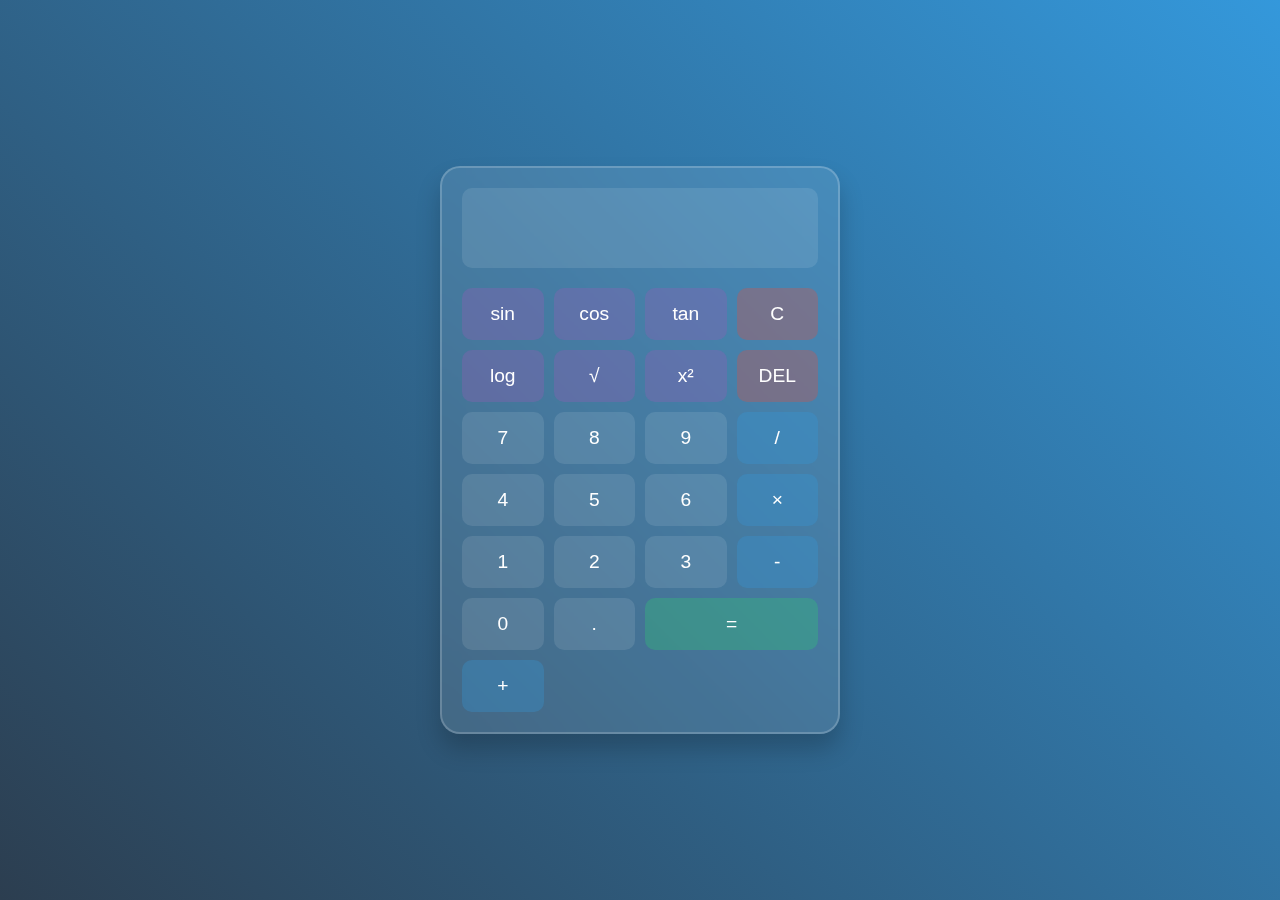
<file: task3/index.html>
<!DOCTYPE html>
<html lang="en">
<head>
    <meta charset="UTF-8">
    <meta name="viewport" content="width=device-width, initial-scale=1.0">
    <title>Advanced Calculator</title>
    <style>
        * {
            margin: 0;
            padding: 0;
            box-sizing: border-box;
            font-family: 'Segoe UI', Tahoma, Geneva, Verdana, sans-serif;
        }

        body {
            min-height: 100vh;
            display: flex;
            justify-content: center;
            align-items: center;
            background: linear-gradient(45deg, #2c3e50, #3498db);
        }

        .calculator {
            background: rgba(255, 255, 255, 0.1);
            backdrop-filter: blur(10px);
            border: 2px solid rgba(255, 255, 255, 0.2);
            border-radius: 20px;
            padding: 20px;
            box-shadow: 0 15px 25px rgba(0,0,0,0.2);
            width: 400px;
        }

        .display {
            width: 100%;
            height: 80px;
            border: none;
            background: rgba(255, 255, 255, 0.1);
            margin-bottom: 20px;
            border-radius: 10px;
            font-size: 2em;
            color: white;
            text-align: right;
            padding: 15px;
            outline: none;
        }

        .buttons {
            display: grid;
            grid-template-columns: repeat(4, 1fr);
            gap: 10px;
        }

        button {
            padding: 15px;
            border: none;
            background: rgba(255, 255, 255, 0.1);
            color: white;
            font-size: 1.2em;
            border-radius: 10px;
            cursor: pointer;
            transition: 0.3s;
        }

        button:hover {
            background: rgba(255, 255, 255, 0.2);
            transform: scale(0.98);
        }

        .operator {
            background: rgba(52, 152, 219, 0.3);
        }

        .equals {
            background: rgba(46, 204, 113, 0.3);
            grid-column: span 2;
        }

        .clear, .delete {
            background: rgba(231, 76, 60, 0.3);
        }

        .function {
            background: rgba(155, 89, 182, 0.3);
        }
    </style>
</head>
<body>
    <div class="calculator">
        <input type="text" class="display" readonly>
        <div class="buttons">
            <button class="function" onclick="calculate('sin')">sin</button>
            <button class="function" onclick="calculate('cos')">cos</button>
            <button class="function" onclick="calculate('tan')">tan</button>
            <button class="clear" onclick="clearDisplay()">C</button>

            <button class="function" onclick="calculate('log')">log</button>
            <button class="function" onclick="calculate('sqrt')">√</button>
            <button class="function" onclick="calculate('pow')">x²</button>
            <button class="delete" onclick="deleteChar()">DEL</button>

            <button onclick="appendNumber('7')">7</button>
            <button onclick="appendNumber('8')">8</button>
            <button onclick="appendNumber('9')">9</button>
            <button class="operator" onclick="appendOperator('/')">/</button>

            <button onclick="appendNumber('4')">4</button>
            <button onclick="appendNumber('5')">5</button>
            <button onclick="appendNumber('6')">6</button>
            <button class="operator" onclick="appendOperator('*')">×</button>

            <button onclick="appendNumber('1')">1</button>
            <button onclick="appendNumber('2')">2</button>
            <button onclick="appendNumber('3')">3</button>
            <button class="operator" onclick="appendOperator('-')">-</button>

            <button onclick="appendNumber('0')">0</button>
            <button onclick="appendNumber('.')">.</button>
            <button class="equals" onclick="calculate('equals')">=</button>
            <button class="operator" onclick="appendOperator('+')">+</button>
        </div>
    </div>

    <script>
        const display = document.querySelector('.display');
        let currentExpression = '';

        function appendNumber(num) {
            currentExpression += num;
            display.value = currentExpression;
        }

        function appendOperator(operator) {
            currentExpression += operator;
            display.value = currentExpression;
        }

        function clearDisplay() {
            currentExpression = '';
            display.value = '';
        }

        function deleteChar() {
            currentExpression = currentExpression.slice(0, -1);
            display.value = currentExpression;
        }

        function calculate(operation) {
            try {
                if (operation === 'equals') {
                    currentExpression = eval(currentExpression).toString();
                } else if (operation === 'sin') {
                    currentExpression = Math.sin(eval(currentExpression) * Math.PI / 180).toString();
                } else if (operation === 'cos') {
                    currentExpression = Math.cos(eval(currentExpression) * Math.PI / 180).toString();
                } else if (operation === 'tan') {
                    currentExpression = Math.tan(eval(currentExpression) * Math.PI / 180).toString();
                } else if (operation === 'log') {
                    currentExpression = Math.log10(eval(currentExpression)).toString();
                } else if (operation === 'sqrt') {
                    currentExpression = Math.sqrt(eval(currentExpression)).toString();
                } else if (operation === 'pow') {
                    currentExpression = Math.pow(eval(currentExpression), 2).toString();
                }
                display.value = currentExpression;
            } catch (error) {
                display.value = 'Error';
                currentExpression = '';
            }
        }
    </script>
</body>
</html>
</file>
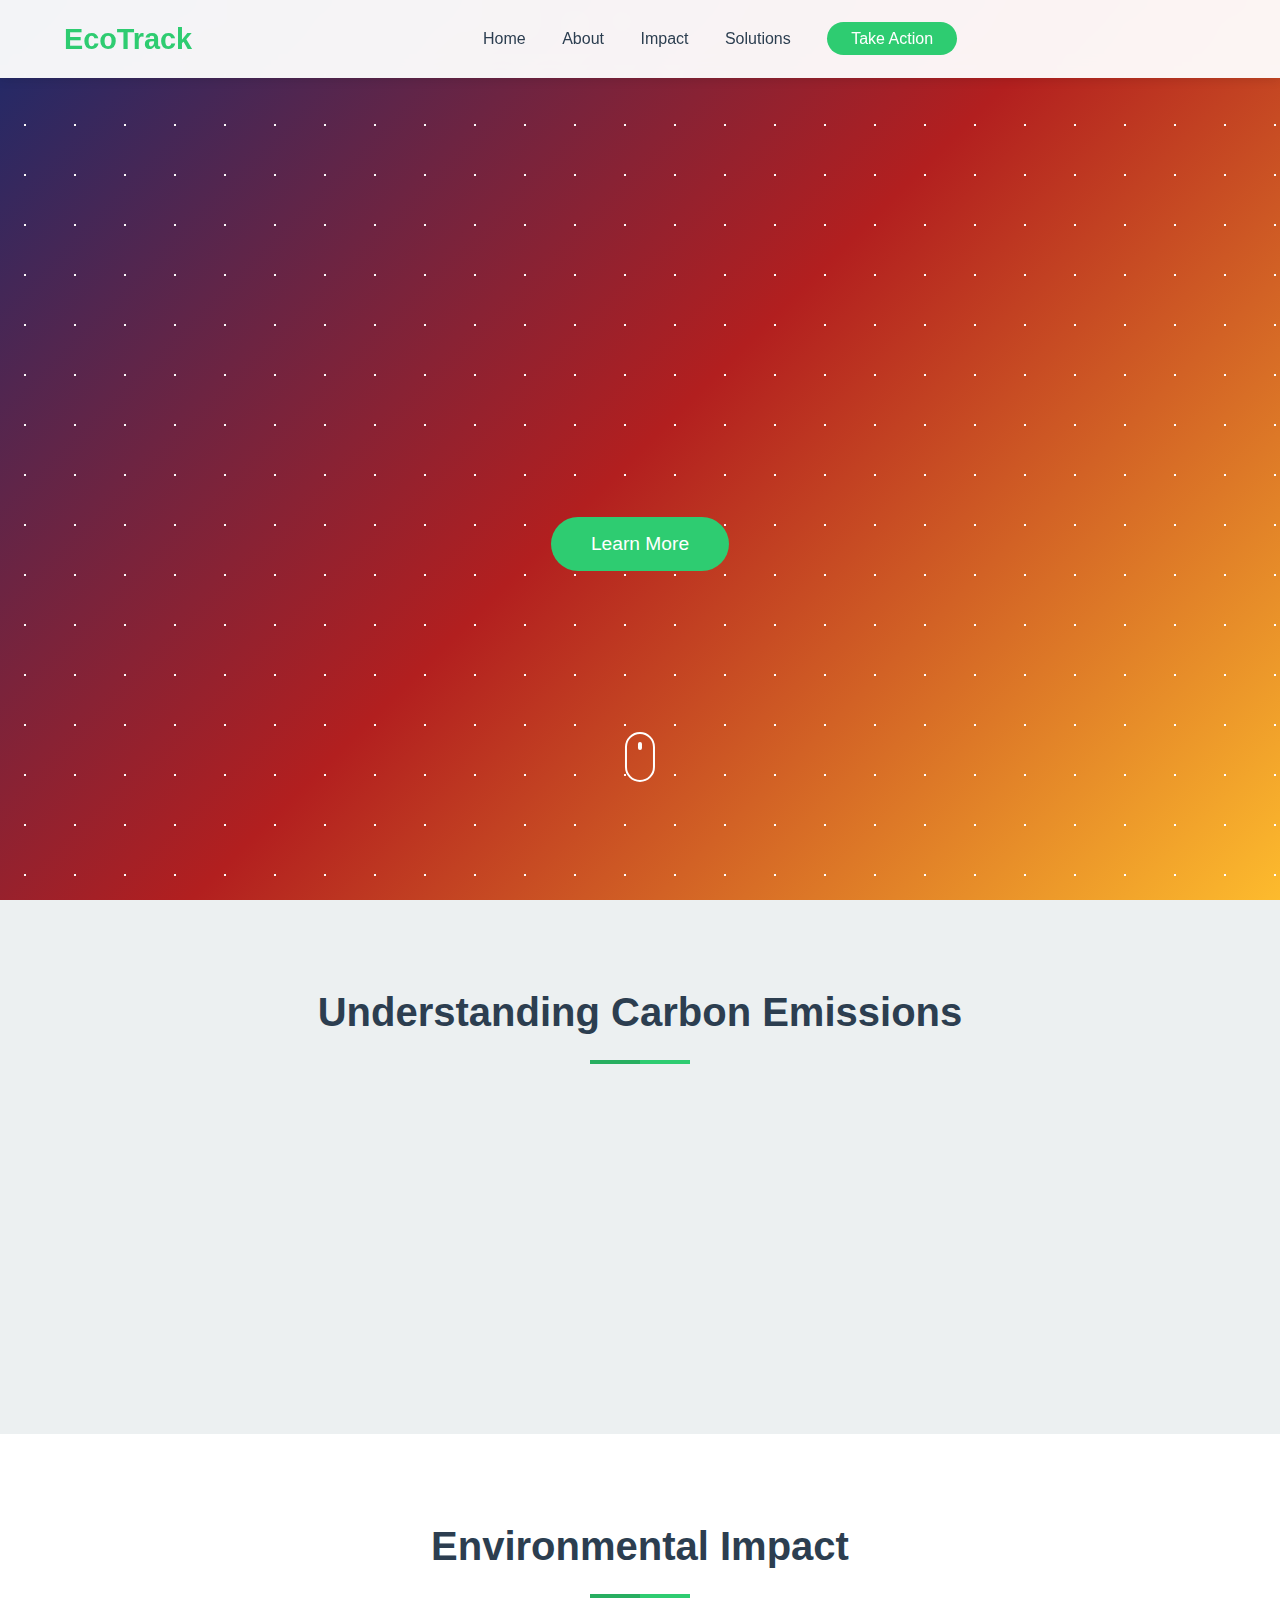
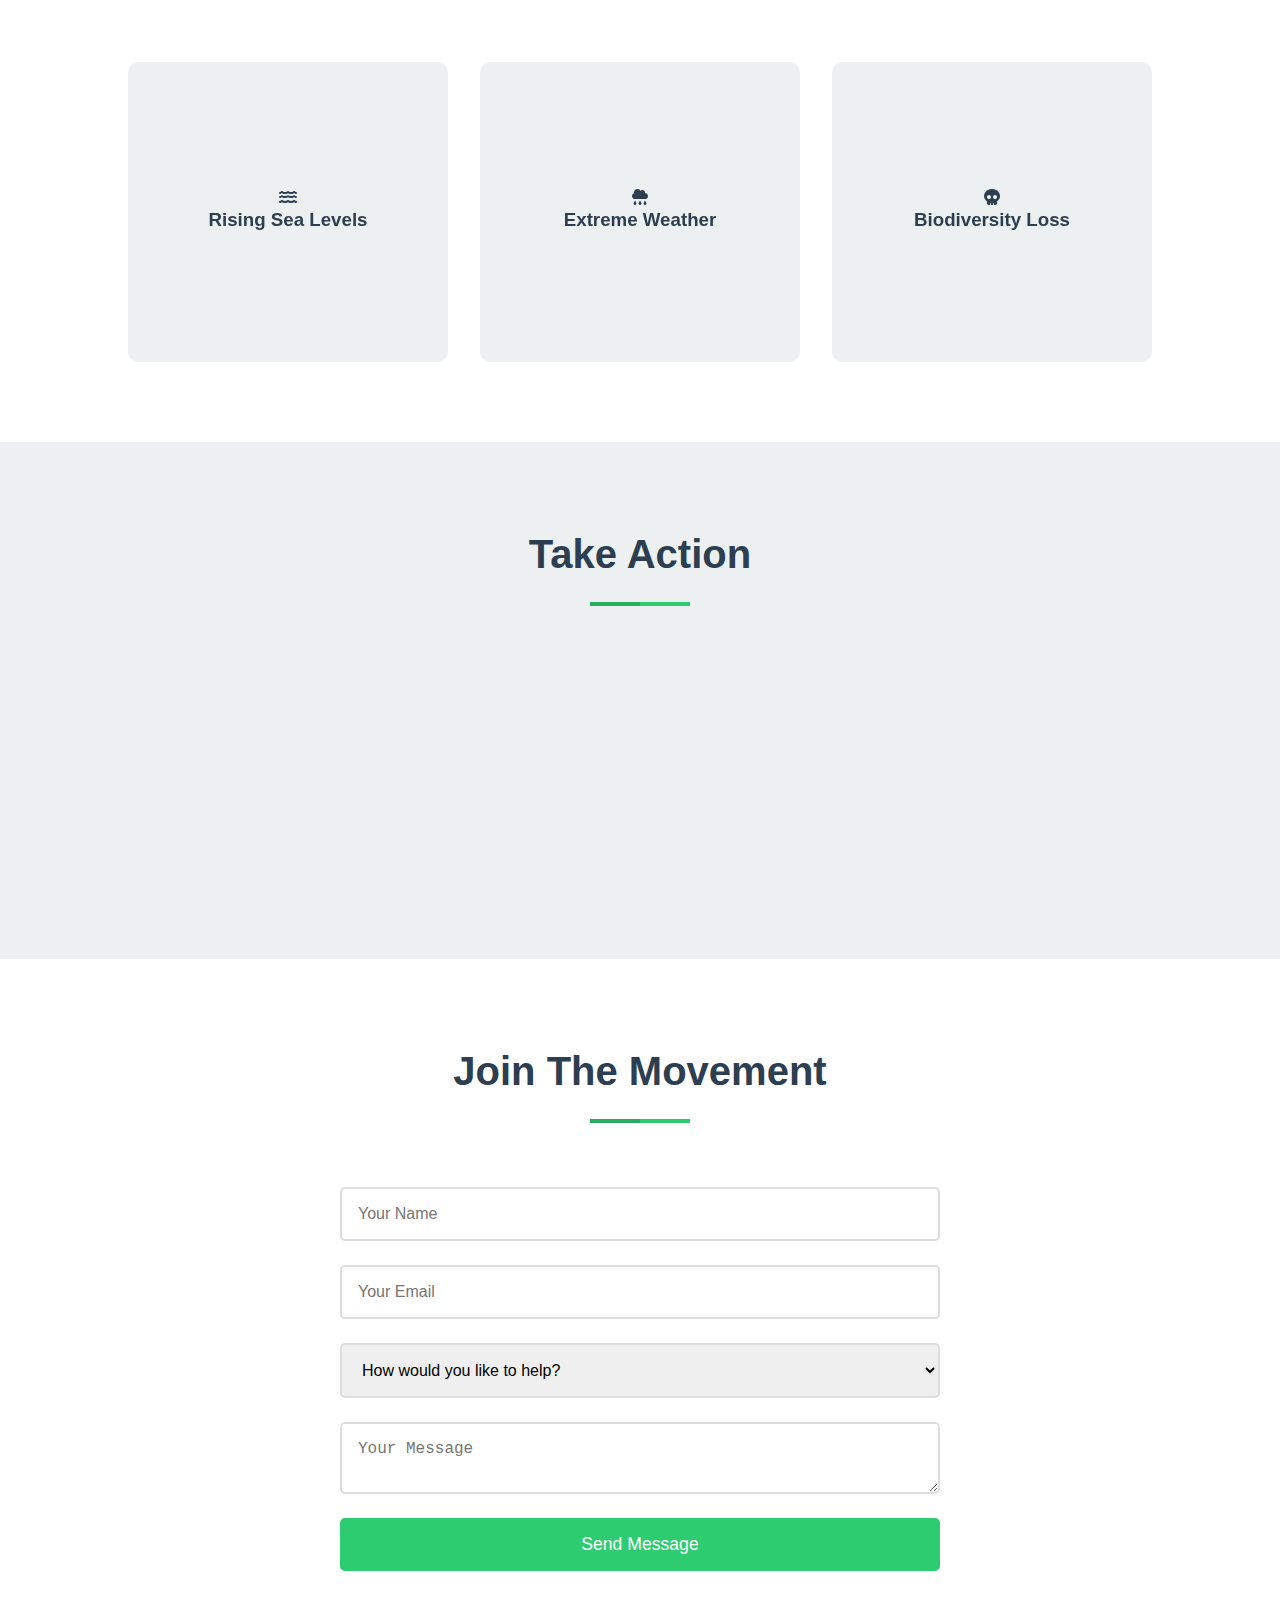
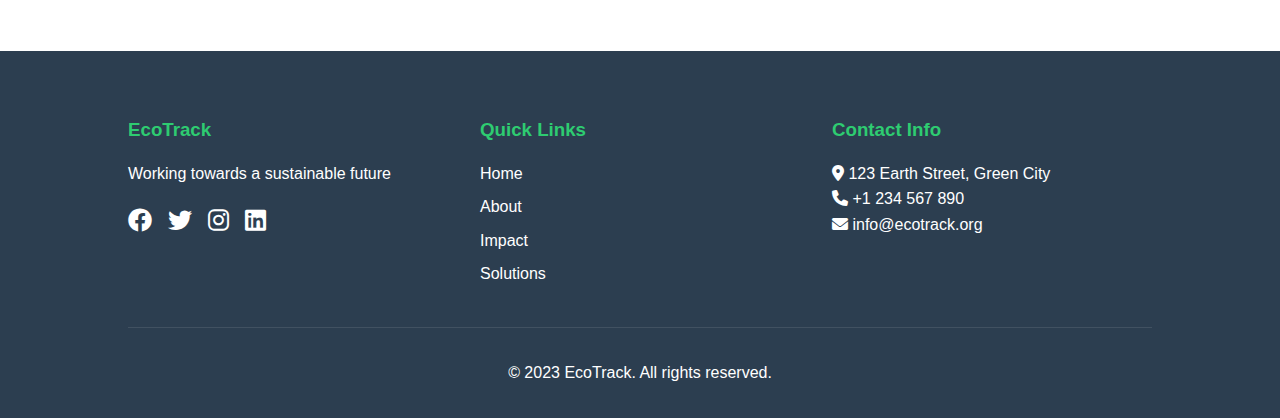
<file: task4/index.html>
<!DOCTYPE html>
<html lang="en">
<head>
    <meta charset="UTF-8">
    <meta name="viewport" content="width=device-width, initial-scale=1.0">
    <title>Carbon Emissions - Save Our Planet</title>
    <link rel="stylesheet" href="styles.css">
    <link rel="stylesheet" href="https://cdnjs.cloudflare.com/ajax/libs/font-awesome/6.0.0/css/all.min.css">
</head>
<body>
    <nav class="navbar">
        <div class="logo">EcoTrack</div>
        <div class="nav-links">
            <a href="#home">Home</a>
            <a href="#about">About</a>
            <a href="#impact">Impact</a>
            <a href="#solutions">Solutions</a>
            <a href="#contact" class="cta-btn">Take Action</a>
        </div>
        <div class="menu-toggle">
            <div class="bar"></div>
            <div class="bar"></div>
            <div class="bar"></div>
        </div>
    </nav>

    <section id="home" class="hero">
        <div class="particles"></div>
        <div class="hero-content">
            <h1 class="animate-text">Reduce Carbon Emissions</h1>
            <p class="animate-text-delay">Join us in the fight against climate change</p>
            <button class="cta-button">Learn More</button>
        </div>
        <div class="scroll-indicator">
            <div class="mouse"></div>
            <p>Scroll Down</p>
        </div>
    </section>

    <section id="about" class="about">
        <div class="section-header">
            <h2>Understanding Carbon Emissions</h2>
            <div class="underline"></div>
        </div>
        <div class="stats-container">
            <div class="stat-card" data-aos="fade-up">
                <i class="fas fa-industry"></i>
                <h3 class="counter" data-target="40">0</h3>
                <p>Billion Tons CO₂/Year</p>
            </div>
            <div class="stat-card" data-aos="fade-up" data-aos-delay="200">
                <i class="fas fa-temperature-high"></i>
                <h3 class="counter" data-target="1.5">0</h3>
                <p>°C Global Temperature Rise</p>
            </div>
            <div class="stat-card" data-aos="fade-up" data-aos-delay="400">
                <i class="fas fa-tree"></i>
                <h3 class="counter" data-target="15">0</h3>
                <p>Million Hectares Forest Lost/Year</p>
            </div>
        </div>
    </section>

    <section id="impact" class="impact">
        <div class="section-header">
            <h2>Environmental Impact</h2>
            <div class="underline"></div>
        </div>
        <div class="impact-grid">
            <div class="impact-card">
                <div class="card-front">
                    <i class="fas fa-water"></i>
                    <h3>Rising Sea Levels</h3>
                </div>
                <div class="card-back">
                    <p>Sea levels are rising at an unprecedented rate due to melting ice caps and thermal expansion.</p>
                </div>
            </div>
            <div class="impact-card">
                <div class="card-front">
                    <i class="fas fa-cloud-rain"></i>
                    <h3>Extreme Weather</h3>
                </div>
                <div class="card-back">
                    <p>Increased frequency and intensity of extreme weather events like hurricanes and droughts.</p>
                </div>
            </div>
            <div class="impact-card">
                <div class="card-front">
                    <i class="fas fa-skull"></i>
                    <h3>Biodiversity Loss</h3>
                </div>
                <div class="card-back">
                    <p>Many species are facing extinction due to habitat loss and changing climate patterns.</p>
                </div>
            </div>
        </div>
    </section>

    <section id="solutions" class="solutions">
        <div class="section-header">
            <h2>Take Action</h2>
            <div class="underline"></div>
        </div>
        <div class="solutions-container">
            <div class="solution-item" data-aos="fade-right">
                <i class="fas fa-solar-panel"></i>
                <h3>Renewable Energy</h3>
                <p>Switch to clean energy sources like solar and wind power.</p>
            </div>
            <div class="solution-item" data-aos="fade-up">
                <i class="fas fa-recycle"></i>
                <h3>Reduce & Recycle</h3>
                <p>Minimize waste and promote circular economy practices.</p>
            </div>
            <div class="solution-item" data-aos="fade-left">
                <i class="fas fa-leaf"></i>
                <h3>Green Living</h3>
                <p>Adopt sustainable lifestyle choices and reduce carbon footprint.</p>
            </div>
        </div>
    </section>

    <section id="contact" class="contact">
        <div class="section-header">
            <h2>Join The Movement</h2>
            <div class="underline"></div>
        </div>
        <div class="contact-container">
            <form id="contact-form" class="contact-form">
                <input type="text" placeholder="Your Name" required>
                <input type="email" placeholder="Your Email" required>
                <select required>
                    <option value="">How would you like to help?</option>
                    <option value="volunteer">Volunteer</option>
                    <option value="donate">Donate</option>
                    <option value="spread">Spread Awareness</option>
                </select>
                <textarea placeholder="Your Message" required></textarea>
                <button type="submit" class="submit-btn">Send Message</button>
            </form>
        </div>
    </section>

    <footer class="footer">
        <div class="footer-content">
            <div class="footer-section">
                <h3>EcoTrack</h3>
                <p>Working towards a sustainable future</p>
                <div class="social-icons">
                    <a href="#"><i class="fab fa-facebook"></i></a>
                    <a href="#"><i class="fab fa-twitter"></i></a>
                    <a href="#"><i class="fab fa-instagram"></i></a>
                    <a href="#"><i class="fab fa-linkedin"></i></a>
                </div>
            </div>
            <div class="footer-section">
                <h3>Quick Links</h3>
                <ul>
                    <li><a href="#home">Home</a></li>
                    <li><a href="#about">About</a></li>
                    <li><a href="#impact">Impact</a></li>
                    <li><a href="#solutions">Solutions</a></li>
                </ul>
            </div>
            <div class="footer-section">
                <h3>Contact Info</h3>
                <p><i class="fas fa-map-marker-alt"></i> 123 Earth Street, Green City</p>
                <p><i class="fas fa-phone"></i> +1 234 567 890</p>
                <p><i class="fas fa-envelope"></i> info@ecotrack.org</p>
            </div>
        </div>
        <div class="footer-bottom">
            <p>&copy; 2023 EcoTrack. All rights reserved.</p>
        </div>
    </footer>

    <script src="script.js"></script>
</body>
</html>
</file>
<file: task4/styles.css>
/* Global Styles */
:root {
    --primary-color: #2ecc71;
    --secondary-color: #27ae60;
    --dark-color: #2c3e50;
    --light-color: #ecf0f1;
    --transition: all 0.3s ease;
}

* {
    margin: 0;
    padding: 0;
    box-sizing: border-box;
}

html {
    scroll-behavior: smooth;
}

body {
    font-family: 'Segoe UI', Tahoma, Geneva, Verdana, sans-serif;
    line-height: 1.6;
    color: var(--dark-color);
    overflow-x: hidden;
}

/* Navbar Styles */
.navbar {
    position: fixed;
    top: 0;
    width: 100%;
    padding: 1rem 5%;
    display: flex;
    justify-content: space-between;
    align-items: center;
    background: rgba(255, 255, 255, 0.95);
    backdrop-filter: blur(10px);
    z-index: 1000;
    transition: var(--transition);
    box-shadow: 0 2px 10px rgba(0, 0, 0, 0.1);
}

.navbar.scrolled {
    padding: 0.5rem 5%;
}

.logo {
    font-size: 1.8rem;
    font-weight: bold;
    color: var(--primary-color);
}

.nav-links a {
    text-decoration: none;
    color: var(--dark-color);
    margin-left: 2rem;
    transition: var(--transition);
}

.nav-links a:hover {
    color: var(--primary-color);
}

.cta-btn {
    background: var(--primary-color);
    color: white !important;
    padding: 0.5rem 1.5rem;
    border-radius: 25px;
}

.cta-btn:hover {
    background: var(--secondary-color);
    transform: translateY(-2px);
}

/* Hero Section */
.hero {
    height: 100vh;
    background: linear-gradient(135deg, #1a2a6c, #b21f1f, #fdbb2d);
    display: flex;
    align-items: center;
    justify-content: center;
    position: relative;
    overflow: hidden;
}

.particles {
    position: absolute;
    width: 100%;
    height: 100%;
    background-image: radial-gradient(circle, #fff 1px, transparent 1px);
    background-size: 50px 50px;
    animation: particleAnimation 20s linear infinite;
}

@keyframes particleAnimation {
    0% { transform: translateY(0); }
    100% { transform: translateY(-50px); }
}

.hero-content {
    text-align: center;
    color: white;
    z-index: 1;
}

.hero h1 {
    font-size: 4rem;
    margin-bottom: 1rem;
    opacity: 0;
    transform: translateY(30px);
    animation: fadeInUp 1s forwards;
}

.hero p {
    font-size: 1.5rem;
    margin-bottom: 2rem;
    opacity: 0;
    transform: translateY(30px);
    animation: fadeInUp 1s 0.5s forwards;
}

@keyframes fadeInUp {
    to {
        opacity: 1;
        transform: translateY(0);
    }
}

.cta-button {
    padding: 1rem 2.5rem;
    font-size: 1.2rem;
    border: none;
    border-radius: 30px;
    background: var(--primary-color);
    color: white;
    cursor: pointer;
    transition: var(--transition);
    animation: pulse 2s infinite;
}

@keyframes pulse {
    0% { transform: scale(1); }
    50% { transform: scale(1.05); }
    100% { transform: scale(1); }
}

/* Scroll Indicator */
.scroll-indicator {
    position: absolute;
    bottom: 2rem;
    left: 50%;
    transform: translateX(-50%);
    display: flex;
    flex-direction: column;
    align-items: center;
    color: white;
    animation: bounce 2s infinite;
}

.mouse {
    width: 30px;
    height: 50px;
    border: 2px solid white;
    border-radius: 15px;
    margin-bottom: 1rem;
    position: relative;
}

.mouse::before {
    content: '';
    width: 4px;
    height: 8px;
    background: white;
    position: absolute;
    top: 8px;
    left: 50%;
    transform: translateX(-50%);
    border-radius: 2px;
    animation: scroll 2s infinite;
}

@keyframes scroll {
    0% { transform: translate(-50%, 0); opacity: 1; }
    100% { transform: translate(-50%, 20px); opacity: 0; }
}

/* About Section */
.about {
    padding: 5rem 10%;
    background: var(--light-color);
}

.section-header {
    text-align: center;
    margin-bottom: 4rem;
}

.section-header h2 {
    font-size: 2.5rem;
    color: var(--dark-color);
    margin-bottom: 1rem;
}

.underline {
    width: 100px;
    height: 4px;
    background: var(--primary-color);
    margin: 0 auto;
    position: relative;
}

.underline::before {
    content: '';
    position: absolute;
    width: 50%;
    height: 100%;
    background: var(--secondary-color);
    left: 0;
    animation: underlineAnim 2s infinite;
}

@keyframes underlineAnim {
    0% { left: 0; }
    100% { left: 50%; }
}

.stats-container {
    display: grid;
    grid-template-columns: repeat(auto-fit, minmax(250px, 1fr));
    gap: 2rem;
}

.stat-card {
    background: white;
    padding: 2rem;
    text-align: center;
    border-radius: 10px;
    box-shadow: 0 5px 15px rgba(0, 0, 0, 0.1);
    transition: var(--transition);
}

.stat-card:hover {
    transform: translateY(-10px);
}

.stat-card i {
    font-size: 3rem;
    color: var(--primary-color);
    margin-bottom: 1rem;
}

.stat-card h3 {
    font-size: 2.5rem;
    margin-bottom: 0.5rem;
}

/* Impact Section */
.impact {
    padding: 5rem 10%;
    background: white;
}

.impact-grid {
    display: grid;
    grid-template-columns: repeat(auto-fit, minmax(300px, 1fr));
    gap: 2rem;
}

.impact-card {
    height: 300px;
    perspective: 1000px;
    cursor: pointer;
}

.card-front,
.card-back {
    position: absolute;
    width: 100%;
    height: 100%;
    backface-visibility: hidden;
    transition: transform 0.8s;
    padding: 2rem;
    border-radius: 10px;
    display: flex;
    flex-direction: column;
    align-items: center;
    justify-content: center;
    text-align: center;
}

.card-front {
    background: var(--light-color);
}

.card-back {
    background: var(--primary-color);
    color: white;
    transform: rotateY(180deg);
}

.impact-card:hover .card-front {
    transform: rotateY(180deg);
}

.impact-card:hover .card-back {
    transform: rotateY(360deg);
}

/* Solutions Section */
.solutions {
    padding: 5rem 10%;
    background: var(--light-color);
}

.solutions-container {
    display: grid;
    grid-template-columns: repeat(auto-fit, minmax(250px, 1fr));
    gap: 2rem;
}

.solution-item {
    background: white;
    padding: 2rem;
    border-radius: 10px;
    text-align: center;
    box-shadow: 0 5px 15px rgba(0, 0, 0, 0.1);
    transition: var(--transition);
}

.solution-item:hover {
    transform: translateY(-10px);
}

.solution-item i {
    font-size: 3rem;
    color: var(--primary-color);
    margin-bottom: 1rem;
}

/* Contact Section */
.contact {
    padding: 5rem 10%;
    background: white;
}

.contact-form {
    max-width: 600px;
    margin: 0 auto;
    display: grid;
    gap: 1.5rem;
}

.contact-form input,
.contact-form select,
.contact-form textarea {
    width: 100%;
    padding: 1rem;
    border: 2px solid #ddd;
    border-radius: 5px;
    font-size: 1rem;
    transition: var(--transition);
}

.contact-form input:focus,
.contact-form select:focus,
.contact-form textarea:focus {
    border-color: var(--primary-color);
    outline: none;
}

.submit-btn {
    background: var(--primary-color);
    color: white;
    padding: 1rem;
    border: none;
    border-radius: 5px;
    cursor: pointer;
    font-size: 1.1rem;
    transition: var(--transition);
}

.submit-btn:hover {
    background: var(--secondary-color);
    transform: translateY(-2px);
}

/* Footer */
.footer {
    background: var(--dark-color);
    color: white;
    padding: 4rem 10% 2rem;
}

.footer-content {
    display: grid;
    grid-template-columns: repeat(auto-fit, minmax(250px, 1fr));
    gap: 2rem;
    margin-bottom: 2rem;
}

.footer-section h3 {
    margin-bottom: 1rem;
    color: var(--primary-color);
}

.social-icons {
    display: flex;
    gap: 1rem;
    margin-top: 1rem;
}

.social-icons a {
    color: white;
    font-size: 1.5rem;
    transition: var(--transition);
}

.social-icons a:hover {
    color: var(--primary-color);
    transform: translateY(-3px);
}

.footer-section ul {
    list-style: none;
}

.footer-section ul li {
    margin-bottom: 0.5rem;
}

.footer-section ul li a {
    color: white;
    text-decoration: none;
    transition: var(--transition);
}

.footer-section ul li a:hover {
    color: var(--primary-color);
    padding-left: 5px;
}

.footer-bottom {
    text-align: center;
    padding-top: 2rem;
    border-top: 1px solid rgba(255, 255, 255, 0.1);
}

/* Responsive Design */
@media (max-width: 768px) {
    .nav-links {
        display: none;
        position: absolute;
        top: 100%;
        left: 0;
        width: 100%;
        background: white;
        padding: 1rem;
        box-shadow: 0 2px 5px rgba(0, 0, 0, 0.1);
    }

    .nav-links.active {
        display: flex;
        flex-direction: column;
        align-items: center;
    }

    .nav-links a {
        margin: 0.5rem 0;
    }

    .menu-toggle {
        display: block;
        cursor: pointer;
    }

    .bar {
        width: 25px;
        height: 3px;
        background: var(--dark-color);
        margin: 5px 0;
        transition: var(--transition);
    }

    .menu-toggle.active .bar:nth-child(1) {
        transform: rotate(-45deg) translate(-5px, 6px);
    }

    .menu-toggle.active .bar:nth-child(2) {
        opacity: 0;
    }

    .menu-toggle.active .bar:nth-child(3) {
        transform: rotate(45deg) translate(-5px, -6px);
    }

    .hero h1 {
        font-size: 2.5rem;
    }

    .hero p {
        font-size: 1.2rem;
    }
}

/* Animations */
[data-aos] {
    opacity: 0;
    transform: translateY(30px);
    transition: transform 0.6s, opacity 0.6s;
}

[data-aos].aos-animate {
    opacity: 1;
    transform: translateY(0);
}
</file>
